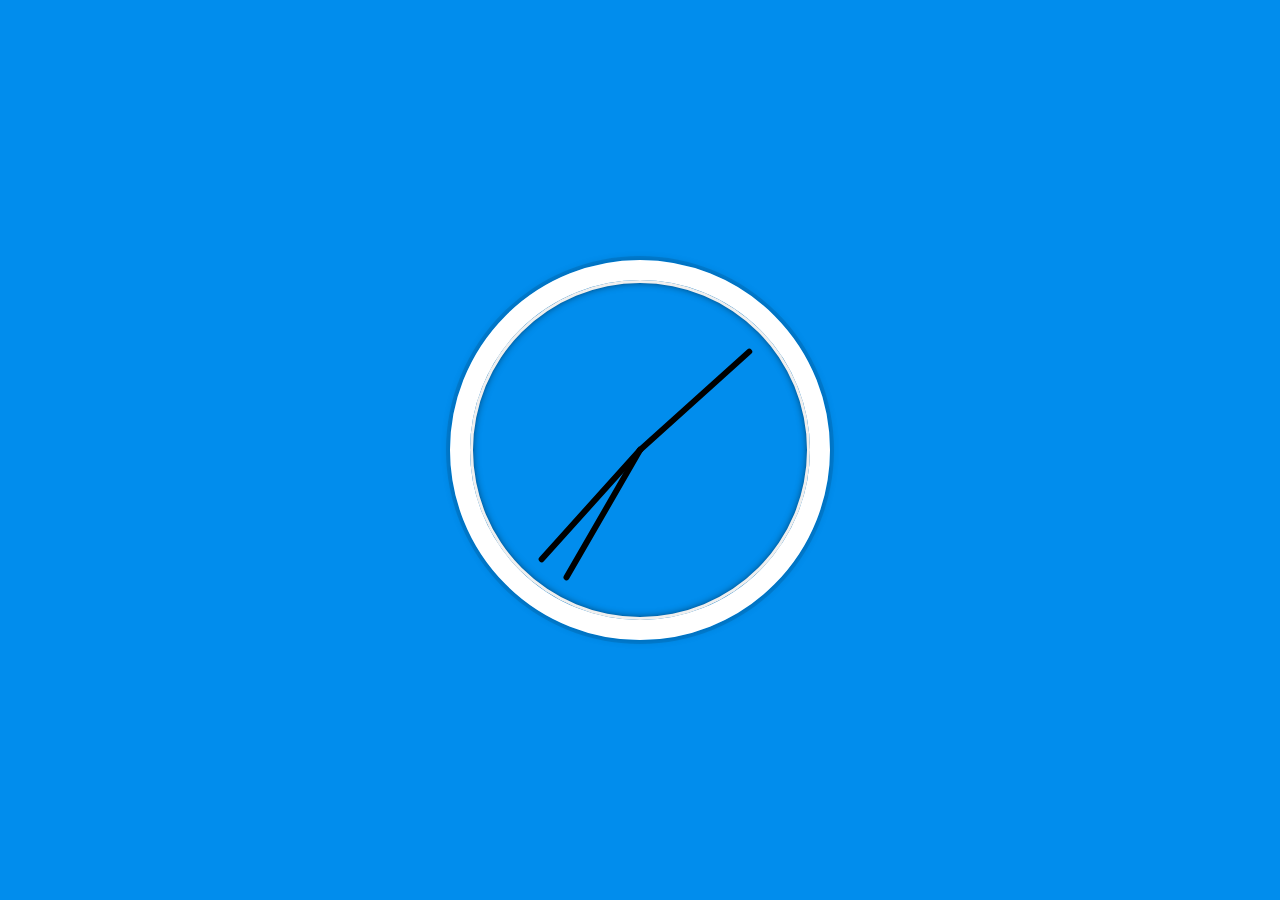
<file: 02 - JS and CSS Clock/index.html>
<!DOCTYPE html>
<html lang="en">
<head>
  <meta charset="UTF-8">
  <title>JS + CSS Clock</title>
</head>
<body>


    <div class="clock">
      <div class="clock-face">
        <div class="hand hour-hand"></div>
        <div class="hand min-hand"></div>
        <div class="hand second-hand"></div>
      </div>
    </div>


  <style>
    html {
      background: #018DED url(http://unsplash.it/1500/1000?image=881&blur=50);
      background-size: cover;
      font-family: 'helvetica neue';
      text-align: center;
      font-size: 10px;
    }

    body {
      margin: 0;
      font-size: 2rem;
      display: flex;
      flex: 1;
      min-height: 100vh;
      align-items: center;
    }

    .clock {
      width: 30rem;
      height: 30rem;
      border: 20px solid white;
      border-radius: 50%;
      margin: 50px auto;
      position: relative;
      padding: 2rem;
      box-shadow:
        0 0 0 4px rgba(0,0,0,0.1),
        inset 0 0 0 3px #EFEFEF,
        inset 0 0 10px black,
        0 0 10px rgba(0,0,0,0.2);
    }

    .clock-face {
      position: relative;
      width: 100%;
      height: 100%;
      transform: translateY(-3px); /* account for the height of the clock hands */
    }

    .hand {
      width: 50%;
      height: 6px;
      background: black;
      position: absolute;
      top: 50%;
    }

    /* added */
    .clock-face .hand {
      background: linear-gradient(90deg, black 50%, transparent 51%);
      width: 100%;
      transform: rotate(0deg);
      border-top-left-radius: 5px;
      border-bottom-left-radius: 5px;
      transition: all .1s;
    }

  </style>

  <script src="js/script.js" charset="utf-8"></script>
</body>
</html>
</file>
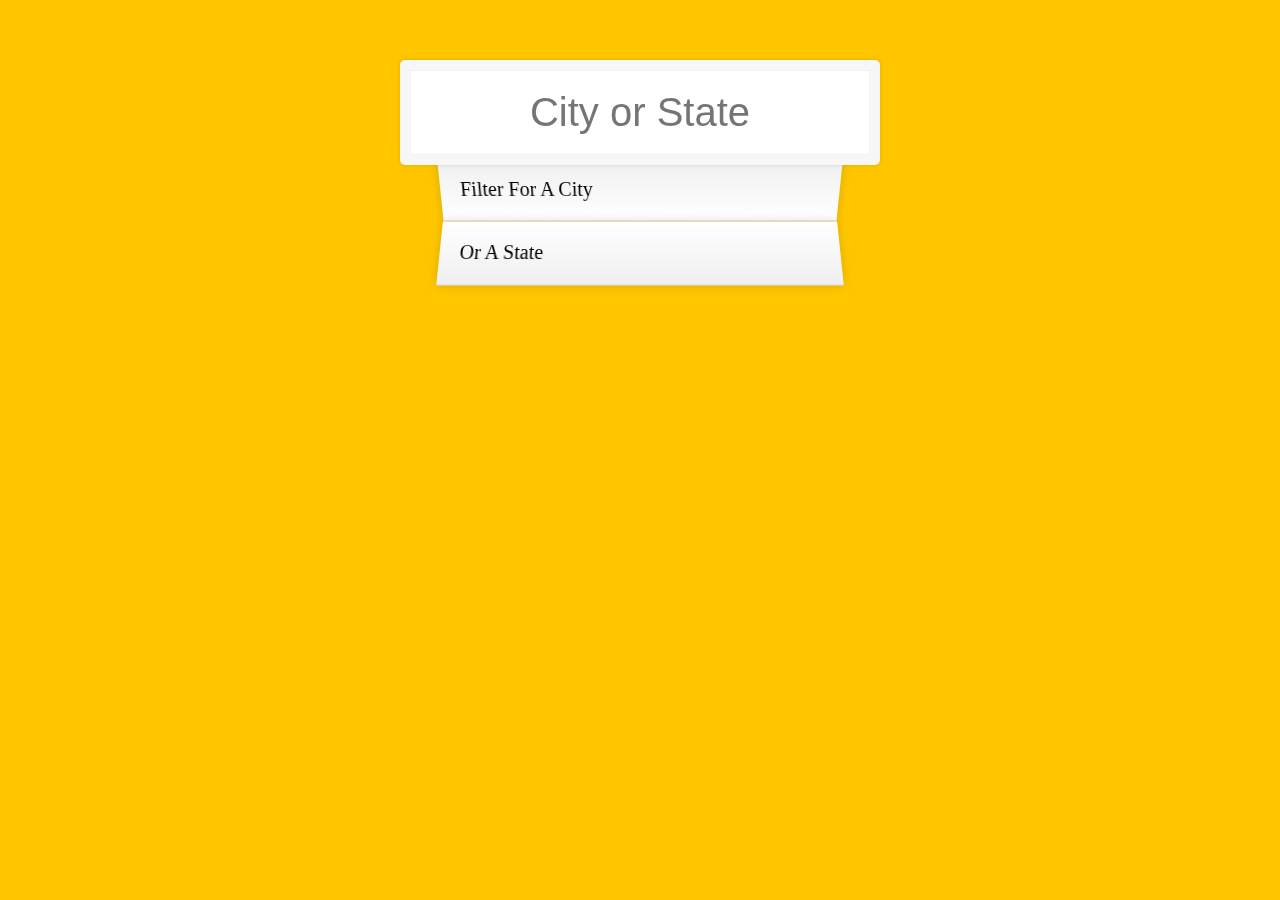
<file: 06 - Type Ahead/index.html>
<!DOCTYPE html>
<html lang="en">
<head>
  <meta charset="UTF-8">
  <title>Type Ahead 👀</title>
  <link rel="stylesheet" href="style.css">
</head>
<body>

  <form class="search-form">
    <input type="text" class="search" placeholder="City or State">
    <ul class="suggestions">
      <li>Filter for a city</li>
      <li>or a state</li>
    </ul>
  </form>
  <script src="js/script.js" charset="utf-8" type="module"></script>
  </body>
</html>
</file>
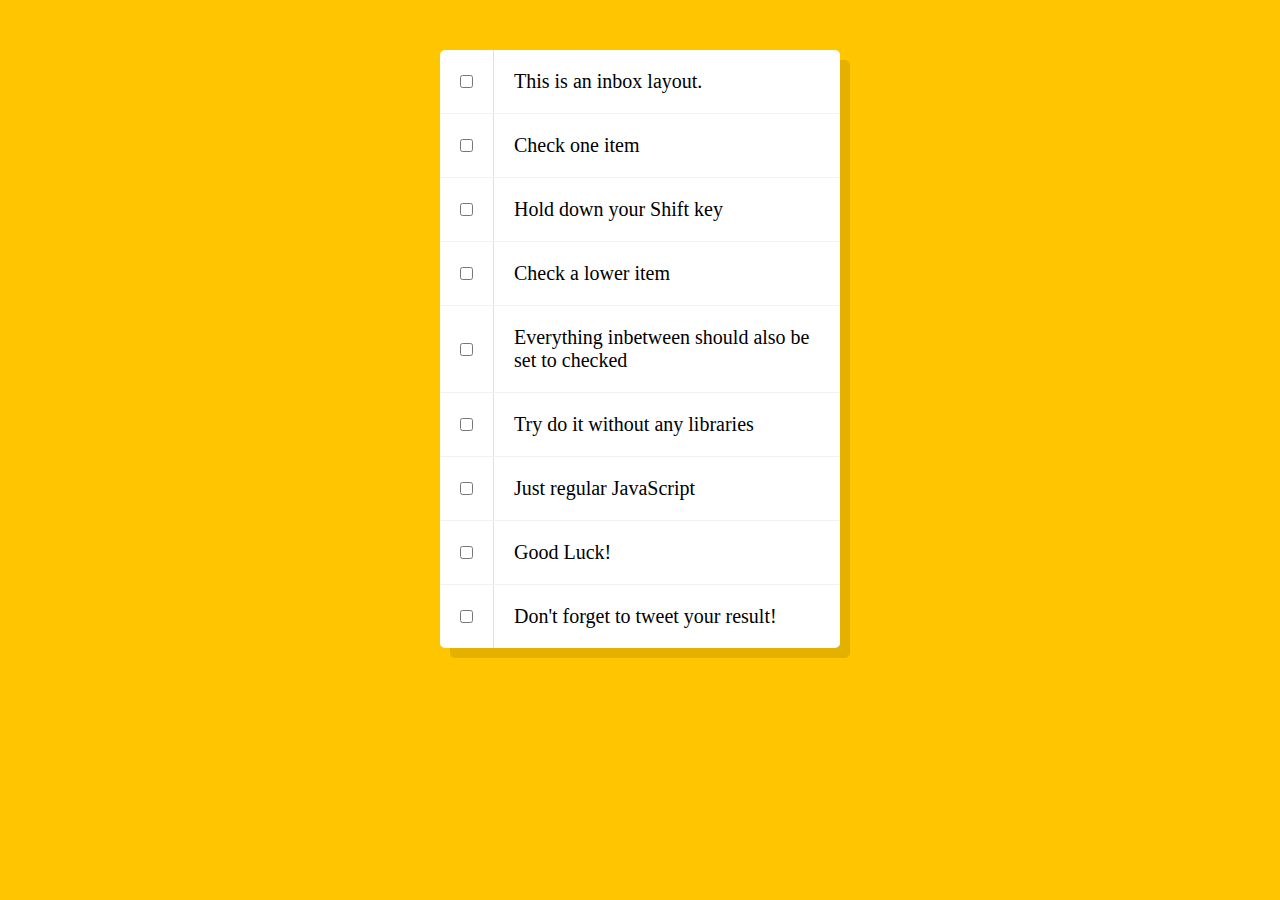
<file: 10 - Hold Shift and Check Checkboxes/index.html>
<!DOCTYPE html>
<html lang="en">
<head>
  <meta charset="UTF-8">
  <title>Hold Shift to Check Multiple Checkboxes</title>
</head>
<body>
  <style>

    html {
      font-family: sans-serif;
      background: #ffc600;
    }

    .inbox {
      max-width: 400px;
      margin: 50px auto;
      background: white;
      border-radius: 5px;
      box-shadow: 10px 10px 0 rgba(0,0,0,0.1);
    }

    .item {
      display: flex;
      align-items: center;
      border-bottom: 1px solid #F1F1F1;
    }

    .item:last-child {
      border-bottom: 0;
    }

    input:checked + p {
      background: #F9F9F9;
      text-decoration: line-through;
    }

    input[type="checkbox"] {
      margin: 20px;
    }

    p {
      margin: 0;
      padding: 20px;
      transition: background 0.2s;
      flex: 1;
      font-family:'helvetica neue';
      font-size: 20px;
      font-weight: 200;
      border-left: 1px solid #D1E2FF;
    }
  </style>
   <!--
   The following is a common layout you would see in an email client.

   When a user clicks a checkbox, holds Shift, and then clicks another checkbox a few rows down, all the checkboxes inbetween those two checkboxes should be checked.

  -->
  <div class="inbox">
    <div class="item">
      <input type="checkbox">
      <p>This is an inbox layout.</p>
    </div>
    <div class="item">
      <input type="checkbox">
      <p>Check one item</p>
    </div>
    <div class="item">
      <input type="checkbox">
      <p>Hold down your Shift key</p>
    </div>
    <div class="item">
      <input type="checkbox">
      <p>Check a lower item</p>
    </div>
    <div class="item">
      <input type="checkbox">
      <p>Everything inbetween should also be set to checked</p>
    </div>
    <div class="item">
      <input type="checkbox">
      <p>Try do it without any libraries</p>
    </div>
    <div class="item">
      <input type="checkbox">
      <p>Just regular JavaScript</p>
    </div>
    <div class="item">
      <input type="checkbox">
      <p>Good Luck!</p>
    </div>
    <div class="item">
      <input type="checkbox">
      <p>Don't forget to tweet your result!</p>
    </div>
  </div>
  <script src="js/script.js" charset="utf-8"></script>
</body>
</html>
</file>
<file: 06 - Type Ahead/style.css>
html {
      box-sizing: border-box;
      background: #ffc600;
      font-family: 'helvetica neue';
      font-size: 20px;
      font-weight: 200;
    }

    *, *:before, *:after {
      box-sizing: inherit;
    }

    input {
      width: 100%;
      padding: 20px;
    }

    .search-form {
      max-width: 400px;
      margin: 50px auto;
    }

    input.search {
      margin: 0;
      text-align: center;
      outline: 0;
      border: 10px solid #F7F7F7;
      width: 120%;
      left: -10%;
      position: relative;
      top: 10px;
      z-index: 2;
      border-radius: 5px;
      font-size: 40px;
      box-shadow: 0 0 5px rgba(0, 0, 0, 0.12), inset 0 0 2px rgba(0, 0, 0, 0.19);
    }

    .suggestions {
      margin: 0;
      padding: 0;
      position: relative;
      /*perspective: 20px;*/
    }

    .suggestions li {
      background: white;
      list-style: none;
      border-bottom: 1px solid #D8D8D8;
      box-shadow: 0 0 10px rgba(0, 0, 0, 0.14);
      margin: 0;
      padding: 20px;
      transition: background 0.2s;
      display: flex;
      justify-content: space-between;
      text-transform: capitalize;
    }

    .suggestions li:nth-child(even) {
      transform: perspective(100px) rotateX(3deg) translateY(2px) scale(1.001);
      background: linear-gradient(to bottom,  #ffffff 0%,#EFEFEF 100%);
    }

    .suggestions li:nth-child(odd) {
      transform: perspective(100px) rotateX(-3deg) translateY(3px);
      background: linear-gradient(to top,  #ffffff 0%,#EFEFEF 100%);
    }

    span.population {
      font-size: 15px;
    }

    .hl {
      background: #ffc600;
    }

    mark {
      background: gold;
    }
</file>
